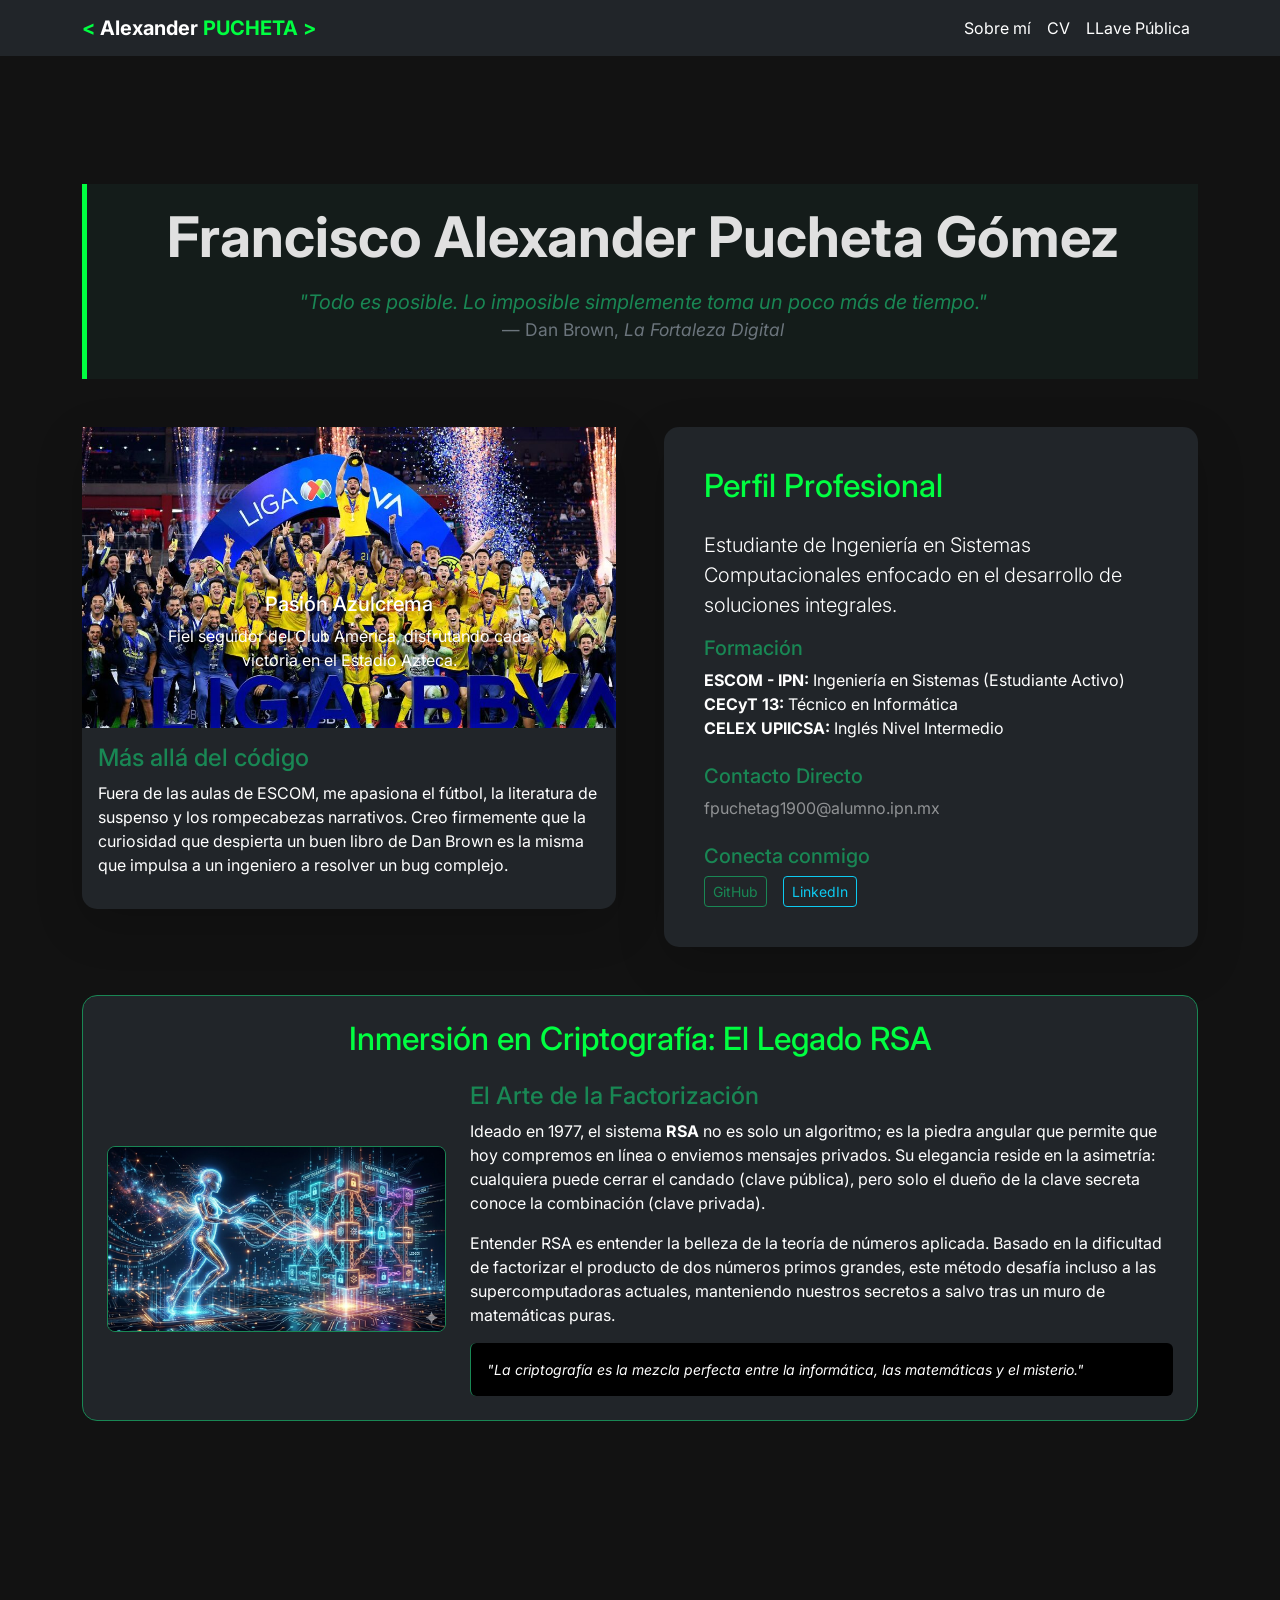
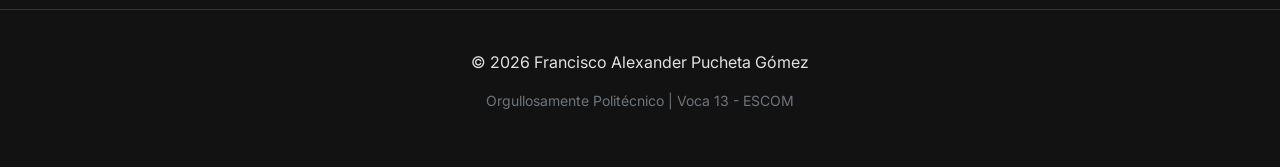
<file: index.html>
<!DOCTYPE html>
<html lang="es">

<head>
    <meta charset="UTF-8">
    <meta name="viewport" content="width=device-width, initial-scale=1.0">
    <title>Alexander Pucheta | ESCOM</title>
    <link href="https://cdn.jsdelivr.net/npm/bootstrap@5.3.0/dist/css/bootstrap.min.css" rel="stylesheet">
    <link href="https://fonts.googleapis.com/css2?family=Inter:wght@400;700&display=swap" rel="stylesheet">
    <link rel="stylesheet" href="./recursos/css/estilos.css">
</head>

<body>
    <header>
        <nav class="navbar navbar-expand-lg navbar-dark bg-dark sticky-top">
            <div class="container">
                <a class="navbar-brand fw-bold" href="./index.html">
                    <span class="neon-text">&lt;</span> Alexander <span class="neon-text uppercase">Pucheta</span> <span
                        class="neon-text">&gt;</span>
                </a>
                <button class="navbar-toggler" type="button" data-bs-toggle="collapse" data-bs-target="#navbarNav">
                    <span class="navbar-toggler-icon"></span>
                </button>
                <div class="collapse navbar-collapse" id="navbarNav">
                    <ul class="navbar-nav ms-auto">
                        <li class="nav-item"><a class="nav-link text-white" href="./index.html">Sobre mí</a></li>
                        <li class="nav-item"><a class="nav-link text-white" href="./cv.html">CV</a></li>
                        <li class="nav-item"><a class="nav-link text-white" href="./llave.html">LLave Pública</a></li>
                    </ul>
                </div>
            </div>
        </nav>
    </header>

<main class="hero-section">
    <div class="container py-5">
        <!-- Pantalla de Presentación -->
        <div class="quote-container text-center mb-5">
            <h1 class="display-4 fw-bold mb-3">Francisco Alexander Pucheta Gómez</h1>
            <blockquote class="blockquote">
                <p class="fst-italic text-success">"Todo es posible. Lo imposible simplemente toma un poco más de
                    tiempo."</p>
                <figcaption class="blockquote-footer">Dan Brown, <cite title="Source Title">La Fortaleza Digital</cite>
                </figcaption>
            </blockquote>
        </div>

        <section id="sobre-mi">
            <div class="row g-5">
                <!-- Carrusel de Hobbies Dinámico -->
                <div class="col-12 col-lg-6">
                    <div class="card shadow-lg border-0 bg-dark text-white">
                        <div id="hobbyCarousel" class="carousel slide" data-bs-ride="carousel">
                            <div class="carousel-inner">
                                <div class="carousel-item active">
                                    <img src="./recursos/img/render/americaCampeon.jpg"
                                        class="d-block w-100 h-100-custom" alt="Club América">
                                    <div class="carousel-caption d-none d-md-block bg-dark-transparent">
                                        <h5>Pasión Azulcrema</h5>
                                        <p>Fiel seguidor del Club América, disfrutando cada victoria en el Estadio
                                            Azteca.</p>
                                    </div>
                                </div>
                                <div class="carousel-item">
                                    <img src="./recursos/img/render/gameOfthrones.jpg"
                                        class="d-block w-100 h-100-custom" alt="Lectura Fantasy">
                                    <div class="carousel-caption d-none d-md-block bg-dark-transparent">
                                        <h5>Mundos Fantásticos</h5>
                                        <p>Explorando Poniente con George R.R. Martin y resolviendo enigmas con Robert
                                            Langdon.</p>
                                    </div>
                                </div>
                                <div class="carousel-item">
                                    <img src="./recursos/img/render/batman.jpg" class="d-block w-100 h-100-custom"
                                        alt="Cine de Acción">
                                    <div class="carousel-caption d-none d-md-block bg-dark-transparent">
                                        <h5>Cine y Tecnología</h5>
                                        <p>Fanático del género techno-thriller y las historias que desafían la lógica.
                                        </p>
                                    </div>
                                </div>
                            </div>
                        </div>
                        <div class="card-body">
                            <h4 class="text-success">Más allá del código</h4>
                            <p>Fuera de las aulas de ESCOM, me apasiona el fútbol, la literatura de suspenso y los
                                rompecabezas narrativos. Creo firmemente que la curiosidad que despierta un buen libro
                                de Dan Brown es la misma que impulsa a un ingeniero a resolver un bug complejo.</p>
                        </div>
                    </div>
                </div>

                <!-- Información Personal y Académica -->
                <div class="col-12 col-lg-6">
                    <div class="card p-4 text-white bg-dark shadow-lg border-0">
                        <div class="card-body">
                            <h2 class="neon-text mb-4">Perfil Profesional</h2>
                            <p class="lead">Estudiante de Ingeniería en Sistemas Computacionales enfocado en el
                                desarrollo de soluciones integrales.</p>

                            <h5 class="text-success"><i class="bi bi-mortarboard"></i> Formación</h5>
                            <ul class="list-unstyled">
                                <li><strong class="text-white">ESCOM - IPN:</strong> Ingeniería en Sistemas (Estudiante
                                    Activo)</li>
                                <li><strong class="text-white">CECyT 13:</strong> Técnico en Informática</li>
                                <li><strong class="text-white">CELEX UPIICSA:</strong> Inglés Nivel Intermedio</li>
                            </ul>

                            <h5 class="text-success mt-4"><i class="bi bi-envelope"></i> Contacto Directo</h5>
                            <a href="mailto:fpuchetag1900@alumno.ipn.mx"
                                class="text-decoration-none text-white-50">fpuchetag1900@alumno.ipn.mx</a>

                            <h5 class="text-success mt-4">Conecta conmigo</h5>
                            <div class="d-flex gap-3">
                                <a href="https://github.com/fpuchet" class="btn btn-outline-success btn-sm">GitHub</a>
                                <a href="#" class="btn btn-outline-info btn-sm">LinkedIn</a>
                            </div>
                        </div>
                    </div>
                </div>
            </div>

            <!-- Investigación RSA con "Sabor" -->
            <div class="row mt-5">
                <div class="col-12">
                    <div class="card p-4 text-white bg-dark border-success">
                        <h2 class="neon-text mb-4 text-center">Inmersión en Criptografía: El Legado RSA</h2>
                        <div class="row g-4 align-items-center">
                            <div class="col-lg-4">
                                <img src="./recursos/img/render/cripto_ia.jpg"
                                    class="img-fluid rounded-3 border border-success" alt="Criptografía RSA">
                            </div>
                            <div class="col-lg-8">
                                <h4 class="text-success">El Arte de la Factorización</h4>
                                <p>Ideado en 1977, el sistema <strong>RSA</strong> no es solo un algoritmo; es la piedra
                                    angular que permite que hoy compremos en línea o enviemos mensajes privados. Su
                                    elegancia reside en la asimetría: cualquiera puede cerrar el candado (clave
                                    pública), pero solo el dueño de la clave secreta conoce la combinación (clave
                                    privada).</p>
                                Entender RSA es entender la belleza
                                    de la teoría de números aplicada. Basado en la dificultad de factorizar el producto
                                    de dos números primos grandes, este método desafía incluso a las supercomputadoras
                                    actuales, manteniendo nuestros secretos a salvo tras un muro de matemáticas puras.
                                </p>
                                <div class="p-3 bg-black rounded border-start border-success">
                                    <p class="small mb-0"><em>"La criptografía es la mezcla perfecta entre la
                                            informática, las matemáticas y el misterio."</em></p>
                                </div>
                            </div>
                        </div>
                    </div>
                </div>
            </div>
        </section>
    </div>
</main>

    <footer class="text-center">
        <div class="container">
            <p>&copy; 2026 Francisco Alexander Pucheta Gómez</p>
            <p class="small text-secondary">Orgullosamente Politécnico | Voca 13 - ESCOM</p>
        </div>
    </footer>

    <script src="https://cdn.jsdelivr.net/npm/bootstrap@5.3.0/dist/js/bootstrap.bundle.min.js"></script>
    <script src="./recursos/js/main.js"></script>
</body>

</html>
</file>
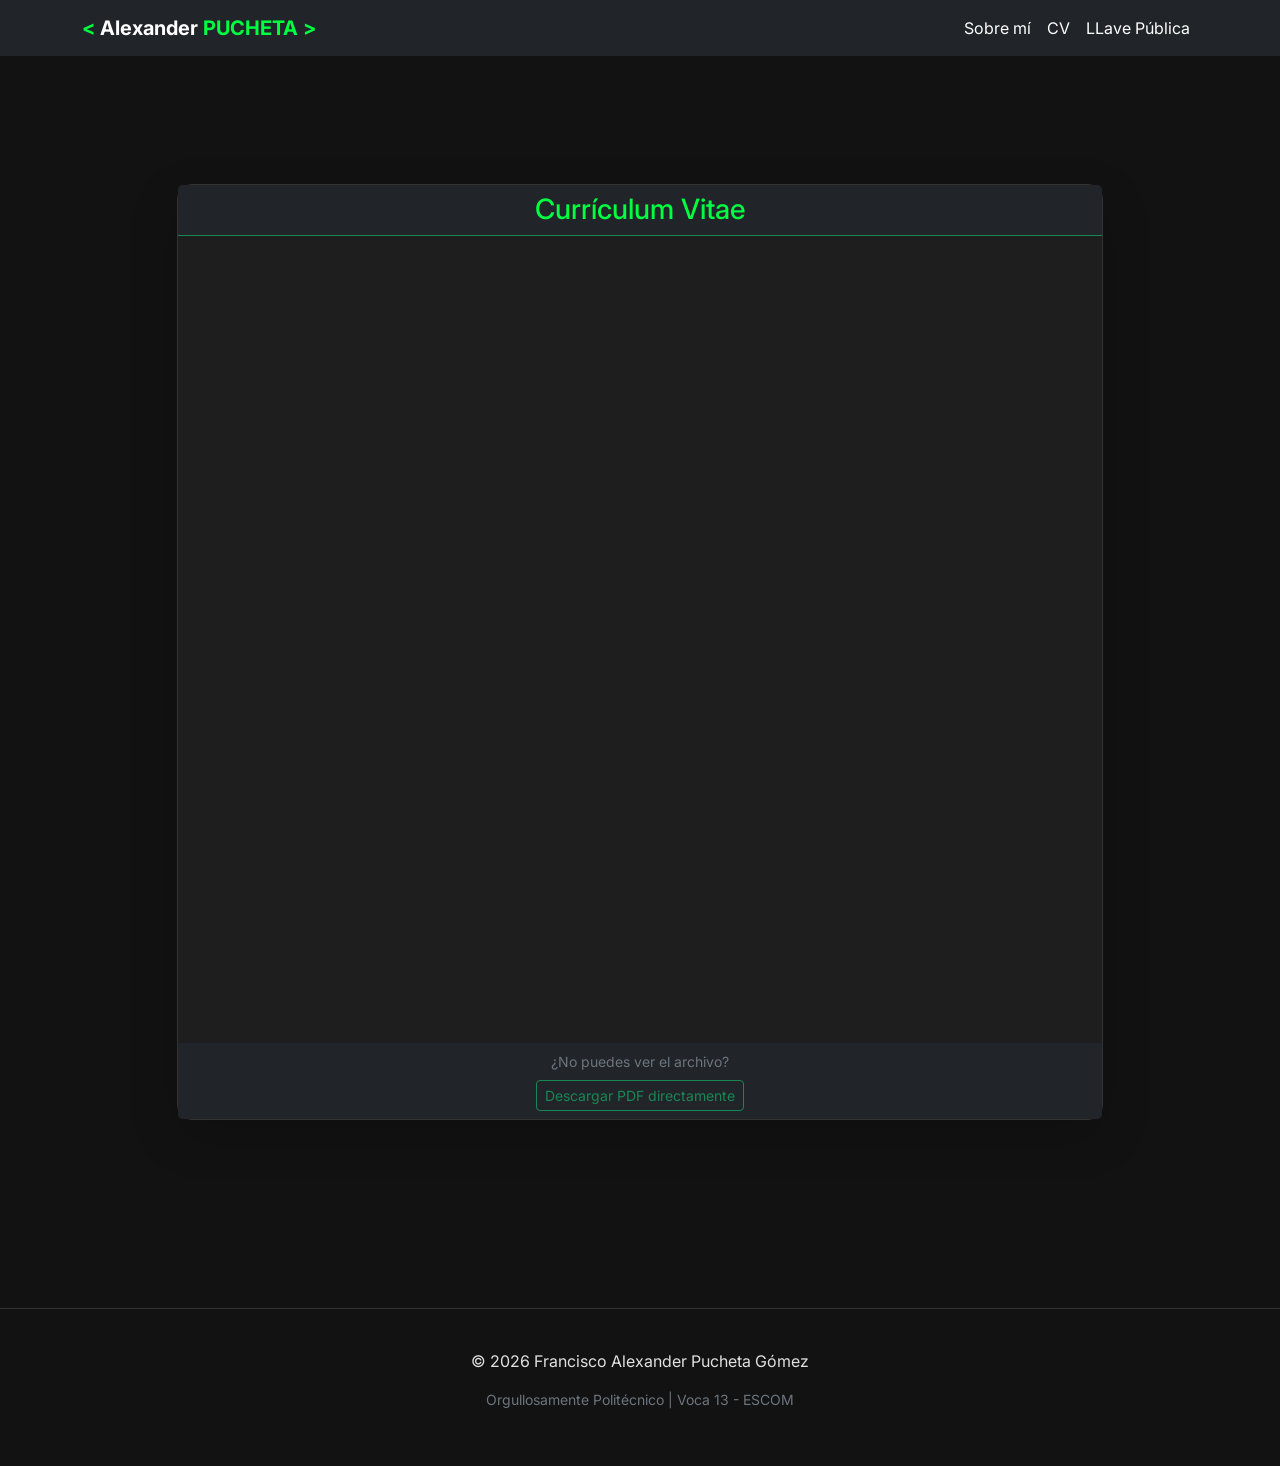
<file: cv.html>
<!DOCTYPE html>
<html lang="es">

<head>
    <meta charset="UTF-8">
    <meta name="viewport" content="width=device-width, initial-scale=1.0">
    <title>Alexander Pucheta | CV ESCOM</title>
    <link href="https://cdn.jsdelivr.net/npm/bootstrap@5.3.0/dist/css/bootstrap.min.css" rel="stylesheet">
    <link href="https://fonts.googleapis.com/css2?family=Inter:wght@400;700&display=swap" rel="stylesheet">
    <link rel="stylesheet" href="./recursos/css/estilos.css">
</head>

<body>
    <header>
        <nav class="navbar navbar-expand-lg navbar-dark bg-dark sticky-top">
            <div class="container">
                <a class="navbar-brand fw-bold" href="#">
                    <span class="neon-text">&lt;</span> Alexander <span class="neon-text uppercase">Pucheta</span> <span
                        class="neon-text">&gt;</span>
                </a>
                <button class="navbar-toggler" type="button" data-bs-toggle="collapse" data-bs-target="#navbarNav">
                    <span class="navbar-toggler-icon"></span>
                </button>
                <div class="collapse navbar-collapse" id="navbarNav">
                    <ul class="navbar-nav ms-auto">
                        <li class="nav-item"><a class="nav-link text-white" href="./index.html">Sobre mí</a></li>
                        <li class="nav-item"><a class="nav-link text-white" href="./cv.html">CV</a></li>
                        <li class="nav-item"><a class="nav-link text-white" href="./llave.html">LLave Pública</a></li>
                    </ul>
                </div>
            </div>
        </nav>
    </header>

    <main class="hero-section">
        <div class="container py-5">
            <div class="row justify-content-center">
                <div class="col-12 col-lg-10">
                    <div class="card shadow-lg">
                        <div class="card-header bg-dark border-bottom border-success text-center">
                            <h3 class="neon-text mb-0">Currículum Vitae</h3>
                        </div>
                        <div class="card-body p-0">
                            <iframe src="./recursos/pdf/fapg_cv.pdf" class="cv-iframe" width="100%" height="800px">
                            </iframe>
                        </div>
                        <div class="card-footer bg-dark text-center">
                            <p class="small text-secondary mb-2">¿No puedes ver el archivo?</p>
                            <a href="./recursos/pdf/fapg_cv.pdf" download class="btn btn-outline-success btn-sm">
                                Descargar PDF directamente
                            </a>
                        </div>
                    </div>
                </div>
            </div>
        </div>
    </main>

    <footer class="text-center">
        <div class="container">
            <p>&copy; 2026 Francisco Alexander Pucheta Gómez</p>
            <p class="small text-secondary">Orgullosamente Politécnico | Voca 13 - ESCOM</p>
        </div>
    </footer>

    <script src="https://cdn.jsdelivr.net/npm/bootstrap@5.3.0/dist/js/bootstrap.bundle.min.js"></script>
    <script src="./recursos/js/main.js"></script>
</body>

</html>
</file>
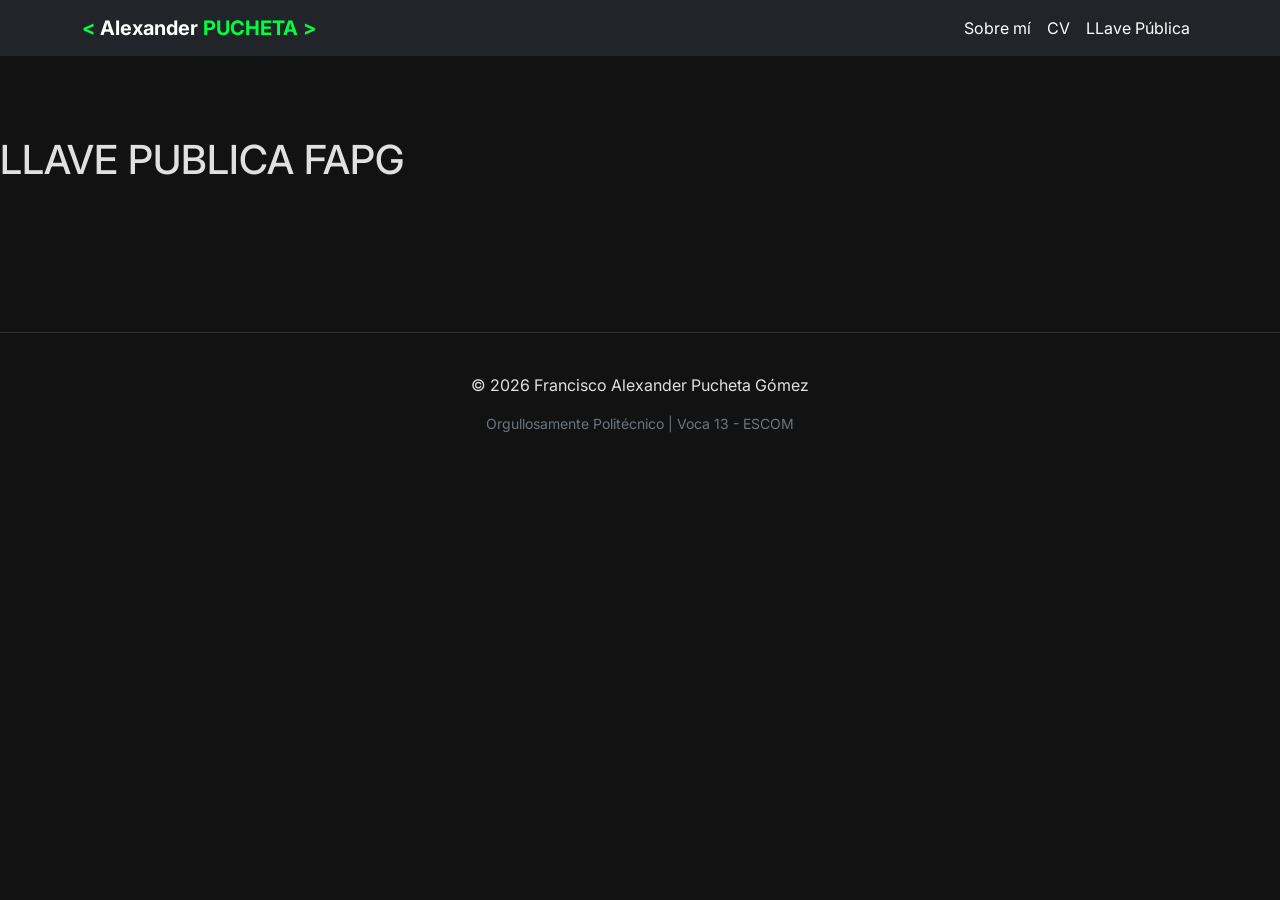
<file: llave.html>
<!DOCTYPE html>
<html lang="es">

<head>
    <meta charset="UTF-8">
    <meta name="viewport" content="width=device-width, initial-scale=1.0">
    <title>Alexander Pucheta | LLave ESCOM</title>
    <link href="https://cdn.jsdelivr.net/npm/bootstrap@5.3.0/dist/css/bootstrap.min.css" rel="stylesheet">
    <link href="https://fonts.googleapis.com/css2?family=Inter:wght@400;700&display=swap" rel="stylesheet">
    <link rel="stylesheet" href="./recursos/css/estilos.css">
</head>

<body>
    <header>
        <nav class="navbar navbar-expand-lg navbar-dark bg-dark sticky-top">
            <div class="container">
                <a class="navbar-brand fw-bold" href="#">
                    <span class="neon-text">&lt;</span> Alexander <span class="neon-text uppercase">Pucheta</span> <span
                        class="neon-text">&gt;</span>
                </a>
                <button class="navbar-toggler" type="button" data-bs-toggle="collapse" data-bs-target="#navbarNav">
                    <span class="navbar-toggler-icon"></span>
                </button>
                <div class="collapse navbar-collapse" id="navbarNav">
                    <ul class="navbar-nav ms-auto">
                        <li class="nav-item"><a class="nav-link text-white" href="./index.html">Sobre mí</a></li>
                        <li class="nav-item"><a class="nav-link text-white" href="./cv.html">CV</a></li>
                        <li class="nav-item"><a class="nav-link text-white" href="./llave.html">LLave Pública</a></li>
                    </ul>
                </div>
            </div>
        </nav>
    </header>

    <main class="hero-section">
        <h1>LLAVE PUBLICA FAPG</h1>
    </main>

    <footer class="text-center">
        <div class="container">
            <p>&copy; 2026 Francisco Alexander Pucheta Gómez</p>
            <p class="small text-secondary">Orgullosamente Politécnico | Voca 13 - ESCOM</p>
        </div>
    </footer>

    <script src="https://cdn.jsdelivr.net/npm/bootstrap@5.3.0/dist/js/bootstrap.bundle.min.js"></script>
    <script src="./recursos/js/main.js"></script>
</body>

</html>
</file>
<file: recursos/css/estilos.css>
:root {
    --dark-bg: #121212;
    --card-bg: #1e1e1e;
    --escom-green: #2a7363;
    --neon-green: #00ff41;
}

body {
    background-color: var(--dark-bg);
    color: #e0e0e0;
    font-family: 'Inter', sans-serif;
}

.neon-text {
    color: var(--neon-green);
}

.uppercase {
    text-transform: uppercase;
}

.hero-section {
    padding: 80px 0;
}

.quote-container {
    margin-bottom: 60px;
    border-left: 5px solid var(--neon-green);
    background: rgba(42, 115, 99, 0.1);
    padding: 20px;
}

.card {
    background-color: var(--card-bg);
    border: 1px solid #333;
    border-radius: 15px;
}

.highlight {
    color: var(--neon-green);
    font-weight: bold;
}

/* Imágenes del carrusel uniformes con relación 16:9 */
#carouselExampleIndicators .carousel-item img {
    aspect-ratio: 16 / 9;
    object-fit: cover;
    width: 100%;
}

footer {
    border-top: 1px solid #333;
    padding: 40px 0;
    margin-top: 60px;
}

/* Estilo para el contenedor del PDF */
.cv-iframe {
    border: none;
    background-color: var(--card-bg);
    /* Mantiene el fondo oscuro mientras carga */
}

/* Ajuste para que en celulares no sea tan alto */
@media (max-width: 768px) {
    .cv-iframe {
        height: 500px;
    }
}
</file>
